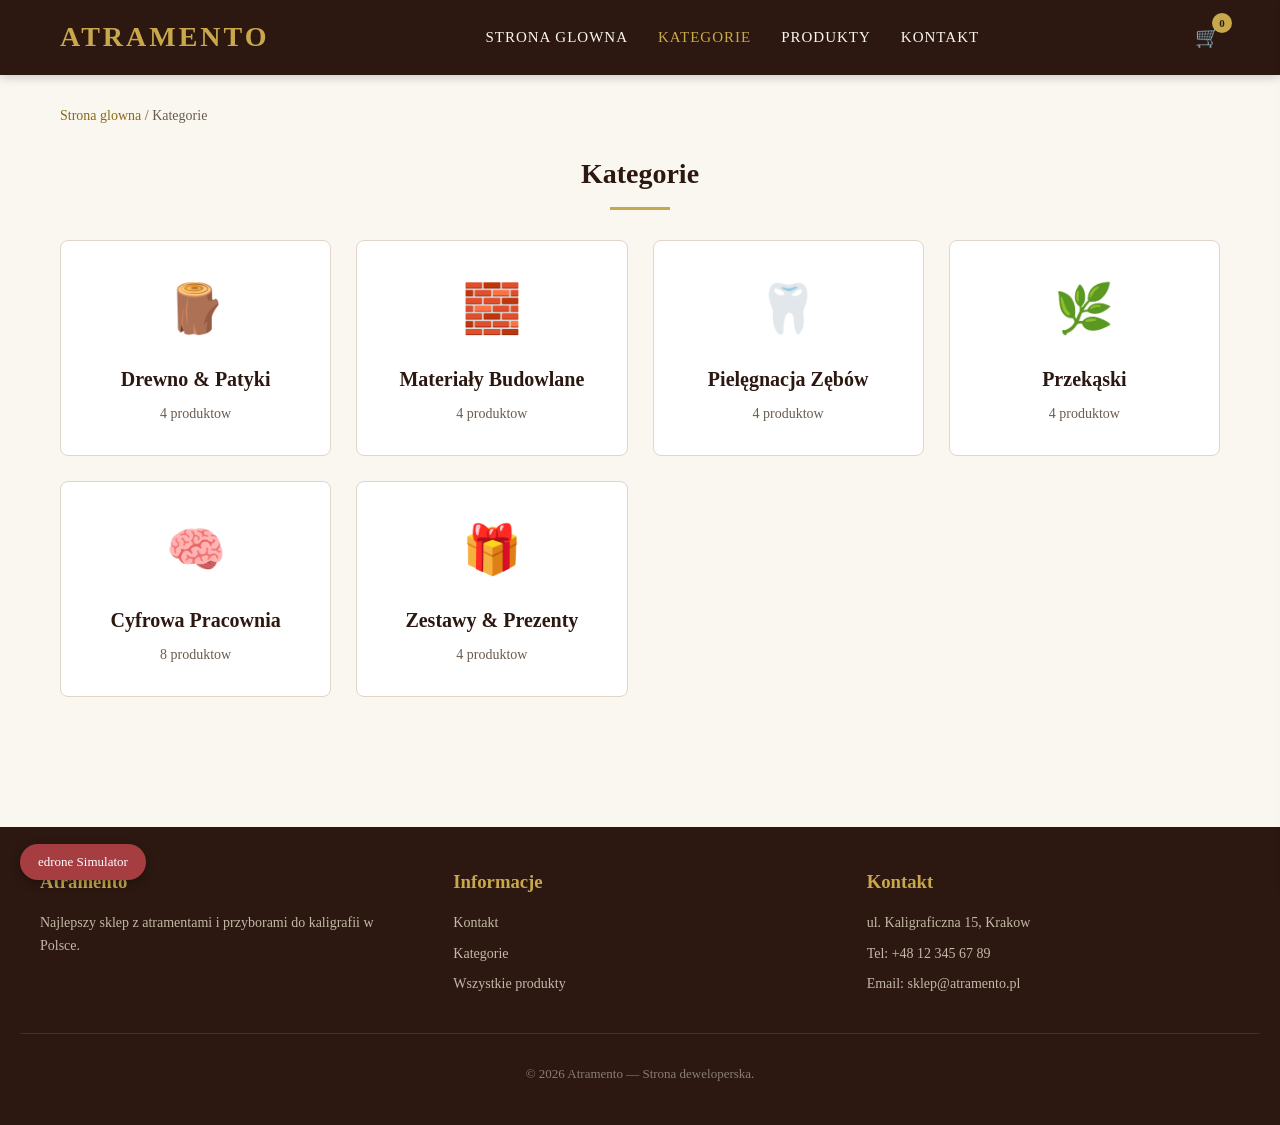
<file: categories.html>
<!DOCTYPE html>
<html lang="pl">
<head>
    <meta charset="UTF-8">
    <meta name="viewport" content="width=device-width, initial-scale=1.0">
    <title>Kategorie — Atramento</title>
    <link rel="icon" href="favicon.svg" type="image/svg+xml">
    <link rel="stylesheet" href="styles.css">
</head>
<body>

<header>
    <div class="header-top">
        <div class="logo"><a href="index.html"><span>Atramento</span></a></div>
        <nav>
            <a href="index.html">Strona Glowna</a>
            <a href="categories.html" class="active">Kategorie</a>
            <a href="products.html">Produkty</a>
            <a href="contact.html">Kontakt</a>
        </nav>
        <div class="cart-icon" onclick="toggleCart()">&#128722;<div class="cart-count" id="cart-count">0</div></div>
    </div>
</header>

<div class="cart-overlay" id="cart-overlay" onclick="toggleCart()"></div>
<div class="cart-panel" id="cart-panel">
    <div class="cart-header"><h2>Koszyk</h2><button class="cart-close" onclick="toggleCart()">&times;</button></div>
    <div class="cart-items" id="cart-items"></div>
    <div class="cart-footer">
        <div class="cart-total"><span>Razem:</span><span id="cart-total-price">0,00 zl</span></div>
        <button class="btn btn-accent btn-block" onclick="checkout()">Zamow</button>
    </div>
</div>

<div class="toast" id="toast"></div>

<main id="app"></main>

<footer>
    <div class="footer-content">
        <div class="footer-section">
            <h3>Atramento</h3>
            <p>Najlepszy sklep z atramentami i przyborami do kaligrafii w Polsce.</p>
        </div>
        <div class="footer-section">
            <h3>Informacje</h3>
            <a href="contact.html">Kontakt</a>
            <a href="categories.html">Kategorie</a>
            <a href="products.html">Wszystkie produkty</a>
        </div>
        <div class="footer-section">
            <h3>Kontakt</h3>
            <p>ul. Kaligraficzna 15, Krakow</p>
            <p>Tel: +48 12 345 67 89</p>
            <p>Email: sklep@atramento.pl</p>
        </div>
    </div>
    <div class="footer-bottom">&copy; 2026 Atramento — Strona deweloperska.</div>
</footer>

<button class="simulator-toggle" onclick="toggleSimulator()">edrone Simulator</button>
<div class="simulator-panel" id="sim-panel">
    <div class="simulator-header"><h3>edrone Event Simulator</h3><span id="sim-status">Zatrzymany</span></div>
    <div class="simulator-controls">
        <button class="sim-btn" id="sim-start" onclick="startSimulator()">Start</button>
        <button class="sim-btn" id="sim-stop" onclick="stopSimulator()">Stop</button>
        <button class="sim-btn" onclick="sendSingleEvent()">Wyslij 1</button>
        <button class="sim-btn" onclick="clearSimLog()">Wyczysc log</button>
    </div>
    <div class="simulator-log" id="sim-log"></div>
</div>

<script>
(function () {
    window._edrone = window._edrone || {};
    _edrone.app_id = 'd9d6477ce6888';
    _edrone.platform = 'custom';
    _edrone.version = '1.0';
    var s = document.createElement('script');
    s.type = 'text/javascript'; s.async = true;
    s.src = 'https://d3bo67muzbfgtl.cloudfront.net/edrone_2_0.js?app_id=' + _edrone.app_id;
    var f = document.getElementsByTagName('script')[0];
    f.parentNode.insertBefore(s, f);
})();
</script>
<script src="shared.js"></script>
<script>
document.addEventListener('DOMContentLoaded', function() {
    var app = document.getElementById('app');

    app.innerHTML =
        '<div class="breadcrumb"><a href="index.html">Strona glowna</a> / Kategorie</div>' +
        '<h2 class="section-title">Kategorie</h2>' +
        '<div class="categories-grid">' +
            categories.map(function(c) {
                return '<a class="category-card" href="products.html?cat=' + c.id + '">' +
                    '<div class="category-icon">' + c.icon + '</div>' +
                    '<h3>' + c.name + '</h3>' +
                    '<p>' + products.filter(function(p) { return p.categoryId === c.id; }).length + ' produktow</p>' +
                '</a>';
            }).join('') +
        '</div>';

    edroneCategoryView(
        categories.map(function(c) { return c.id; }).join('|'),
        categories.map(function(c) { return c.name; }).join('|')
    );
});
</script>
</body>
</html>
</file>
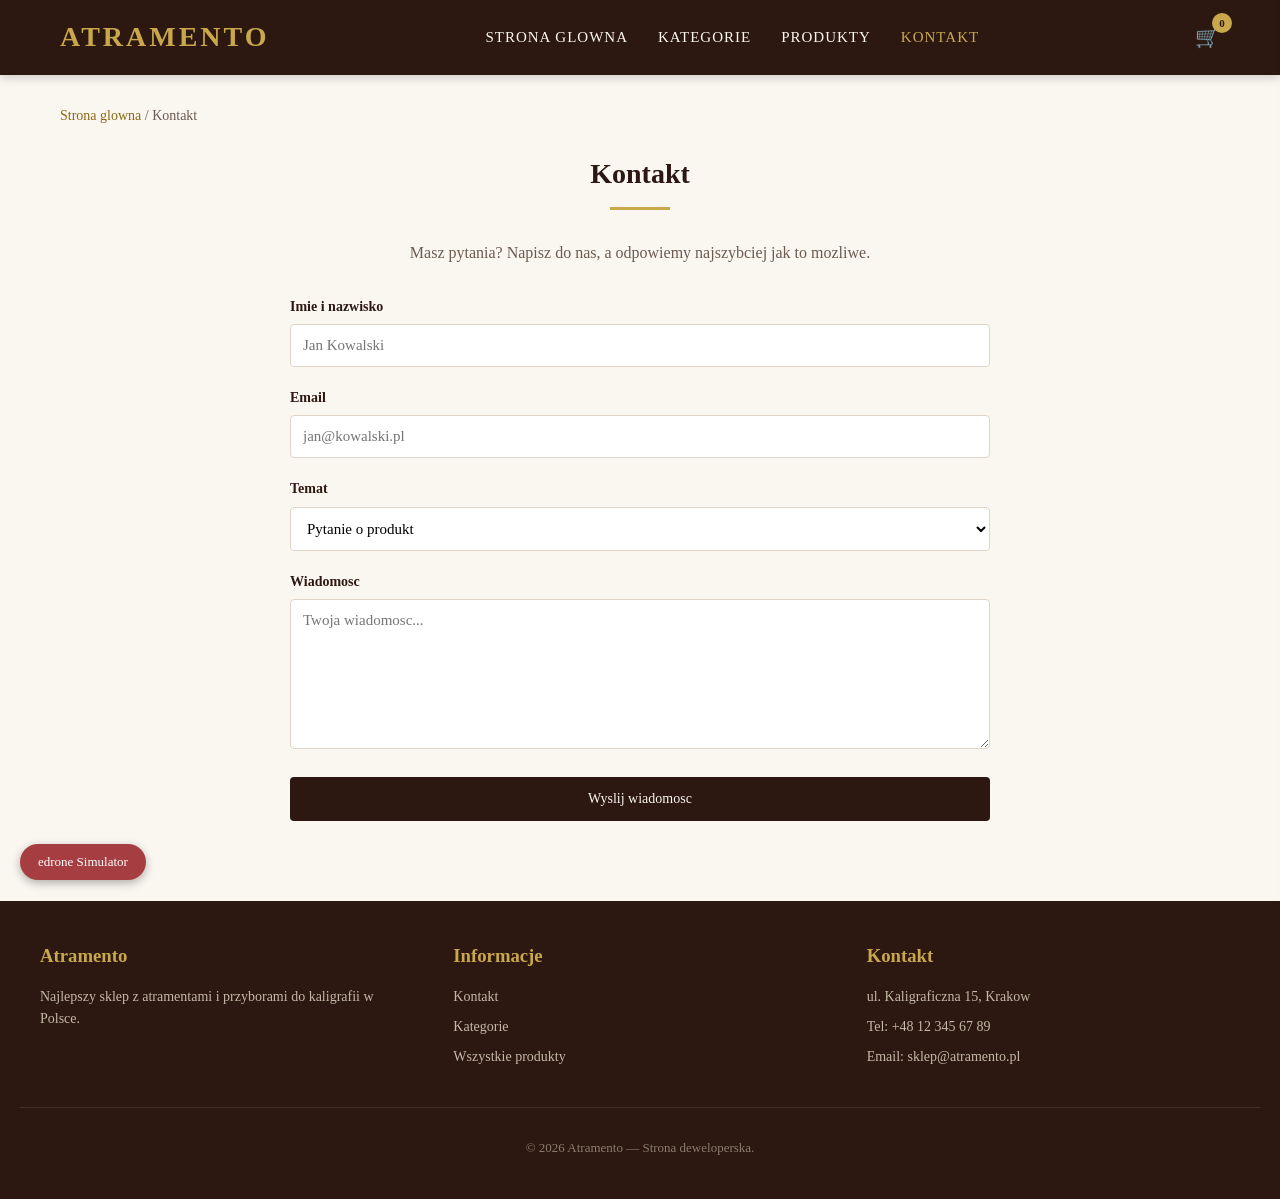
<file: contact.html>
<!DOCTYPE html>
<html lang="pl">
<head>
    <meta charset="UTF-8">
    <meta name="viewport" content="width=device-width, initial-scale=1.0">
    <title>Kontakt — Atramento</title>
    <link rel="icon" href="favicon.svg" type="image/svg+xml">
    <link rel="stylesheet" href="styles.css">
</head>
<body>

<header>
    <div class="header-top">
        <div class="logo"><a href="index.html"><span>Atramento</span></a></div>
        <nav>
            <a href="index.html">Strona Glowna</a>
            <a href="categories.html">Kategorie</a>
            <a href="products.html">Produkty</a>
            <a href="contact.html" class="active">Kontakt</a>
        </nav>
        <div class="cart-icon" onclick="toggleCart()">&#128722;<div class="cart-count" id="cart-count">0</div></div>
    </div>
</header>

<div class="cart-overlay" id="cart-overlay" onclick="toggleCart()"></div>
<div class="cart-panel" id="cart-panel">
    <div class="cart-header"><h2>Koszyk</h2><button class="cart-close" onclick="toggleCart()">&times;</button></div>
    <div class="cart-items" id="cart-items"></div>
    <div class="cart-footer">
        <div class="cart-total"><span>Razem:</span><span id="cart-total-price">0,00 zl</span></div>
        <button class="btn btn-accent btn-block" onclick="checkout()">Zamow</button>
    </div>
</div>

<div class="toast" id="toast"></div>

<main>
    <div class="breadcrumb"><a href="index.html">Strona glowna</a> / Kontakt</div>
    <h2 class="section-title">Kontakt</h2>
    <div class="contact-container">
        <p style="text-align:center; color: var(--text-light); margin-bottom: 30px;">
            Masz pytania? Napisz do nas, a odpowiemy najszybciej jak to mozliwe.
        </p>
        <div class="form-group">
            <label>Imie i nazwisko</label>
            <input type="text" id="contact-name" placeholder="Jan Kowalski" />
        </div>
        <div class="form-group">
            <label>Email</label>
            <input type="email" id="contact-email" placeholder="jan@kowalski.pl" />
        </div>
        <div class="form-group">
            <label>Temat</label>
            <select id="contact-subject">
                <option>Pytanie o produkt</option>
                <option>Zamowienie</option>
                <option>Reklamacja</option>
                <option>Wspolpraca</option>
                <option>Inne</option>
            </select>
        </div>
        <div class="form-group">
            <label>Wiadomosc</label>
            <textarea id="contact-message" placeholder="Twoja wiadomosc..."></textarea>
        </div>
        <button class="btn btn-primary btn-block" onclick="submitContact()" style="padding: 14px;">Wyslij wiadomosc</button>
    </div>
</main>

<footer>
    <div class="footer-content">
        <div class="footer-section">
            <h3>Atramento</h3>
            <p>Najlepszy sklep z atramentami i przyborami do kaligrafii w Polsce.</p>
        </div>
        <div class="footer-section">
            <h3>Informacje</h3>
            <a href="contact.html">Kontakt</a>
            <a href="categories.html">Kategorie</a>
            <a href="products.html">Wszystkie produkty</a>
        </div>
        <div class="footer-section">
            <h3>Kontakt</h3>
            <p>ul. Kaligraficzna 15, Krakow</p>
            <p>Tel: +48 12 345 67 89</p>
            <p>Email: sklep@atramento.pl</p>
        </div>
    </div>
    <div class="footer-bottom">&copy; 2026 Atramento — Strona deweloperska.</div>
</footer>

<button class="simulator-toggle" onclick="toggleSimulator()">edrone Simulator</button>
<div class="simulator-panel" id="sim-panel">
    <div class="simulator-header"><h3>edrone Event Simulator</h3><span id="sim-status">Zatrzymany</span></div>
    <div class="simulator-controls">
        <button class="sim-btn" id="sim-start" onclick="startSimulator()">Start</button>
        <button class="sim-btn" id="sim-stop" onclick="stopSimulator()">Stop</button>
        <button class="sim-btn" onclick="sendSingleEvent()">Wyslij 1</button>
        <button class="sim-btn" onclick="clearSimLog()">Wyczysc log</button>
    </div>
    <div class="simulator-log" id="sim-log"></div>
</div>

<script>
(function () {
    window._edrone = window._edrone || {};
    _edrone.app_id = 'd9d6477ce6888';
    _edrone.platform = 'custom';
    _edrone.version = '1.0';
    var s = document.createElement('script');
    s.type = 'text/javascript'; s.async = true;
    s.src = 'https://d3bo67muzbfgtl.cloudfront.net/edrone_2_0.js?app_id=' + _edrone.app_id;
    var f = document.getElementsByTagName('script')[0];
    f.parentNode.insertBefore(s, f);
})();
</script>
<script src="shared.js"></script>
<script>
function submitContact() {
    var name = document.getElementById('contact-name').value;
    var email = document.getElementById('contact-email').value;
    if (!email) { showToast('Prosze podac adres email'); return; }
    showToast('Wiadomosc wyslana! Dziekujemy.');
    if (email) edroneSubscribe(email, name, 'Contact Form');
}
</script>
</body>
</html>
</file>
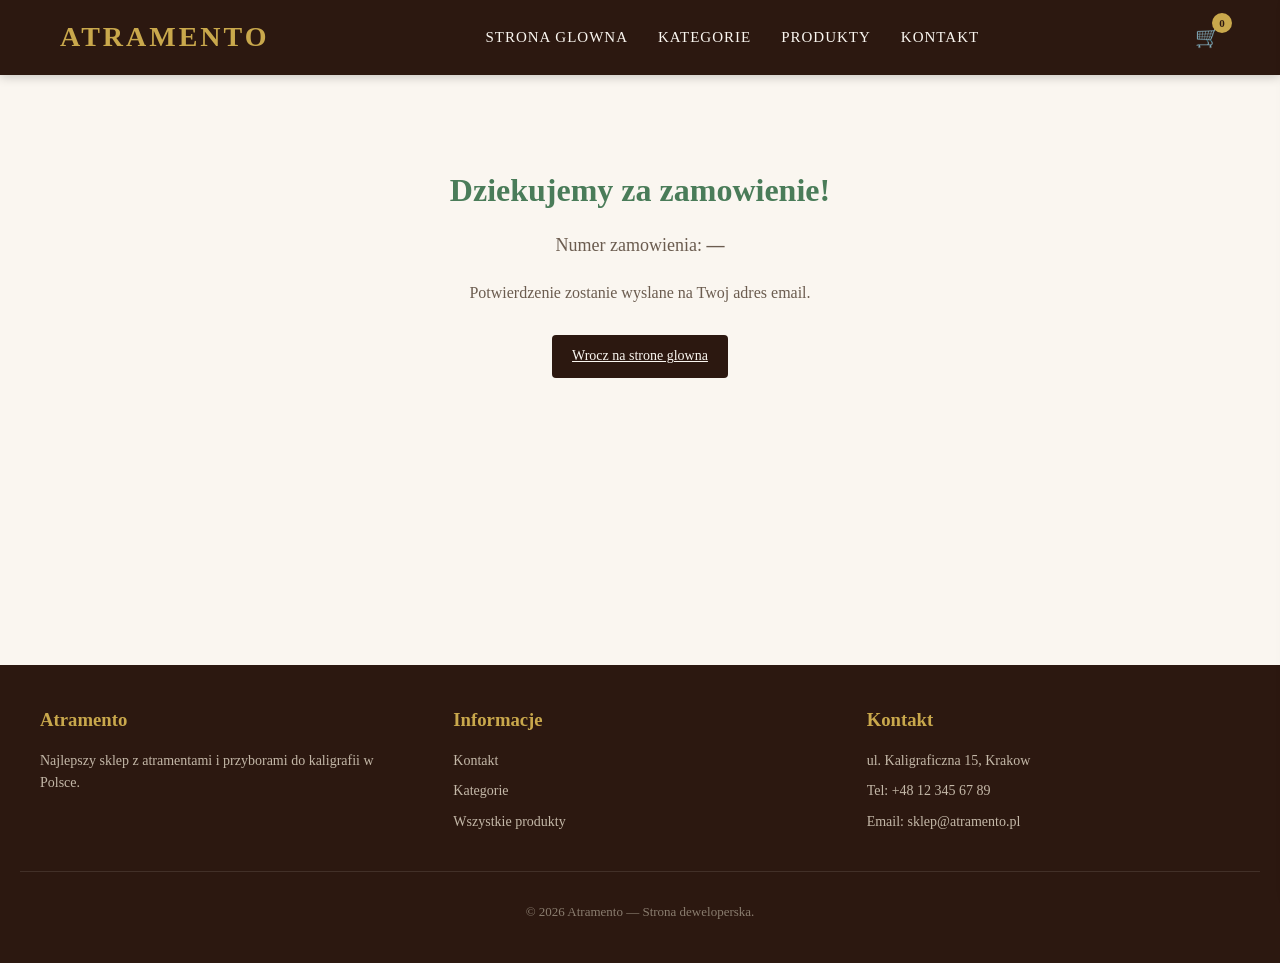
<file: thank-you.html>
<!DOCTYPE html>
<html lang="pl">
<head>
    <meta charset="UTF-8">
    <meta name="viewport" content="width=device-width, initial-scale=1.0">
    <title>Dziekujemy — Atramento</title>
    <link rel="icon" href="favicon.svg" type="image/svg+xml">
    <link rel="stylesheet" href="styles.css">
</head>
<body>

<header>
    <div class="header-top">
        <div class="logo"><a href="index.html"><span>Atramento</span></a></div>
        <nav>
            <a href="index.html">Strona Glowna</a>
            <a href="categories.html">Kategorie</a>
            <a href="products.html">Produkty</a>
            <a href="contact.html">Kontakt</a>
        </nav>
        <div class="cart-icon" onclick="toggleCart()">&#128722;<div class="cart-count" id="cart-count">0</div></div>
    </div>
</header>

<div class="cart-overlay" id="cart-overlay" onclick="toggleCart()"></div>
<div class="cart-panel" id="cart-panel">
    <div class="cart-header"><h2>Koszyk</h2><button class="cart-close" onclick="toggleCart()">&times;</button></div>
    <div class="cart-items" id="cart-items"></div>
    <div class="cart-footer">
        <div class="cart-total"><span>Razem:</span><span id="cart-total-price">0,00 zl</span></div>
        <button class="btn btn-accent btn-block" onclick="checkout()">Zamow</button>
    </div>
</div>

<div class="toast" id="toast"></div>

<main>
    <div class="thank-you">
        <h1>Dziekujemy za zamowienie!</h1>
        <p style="font-size: 18px; color: var(--text-light); margin-bottom: 20px;">
            Numer zamowienia: <strong id="order-id"></strong>
        </p>
        <p style="color: var(--text-light); margin-bottom: 30px;">
            Potwierdzenie zostanie wyslane na Twoj adres email.
        </p>
        <a href="index.html" class="btn btn-primary">Wrocz na strone glowna</a>
    </div>
</main>

<footer>
    <div class="footer-content">
        <div class="footer-section">
            <h3>Atramento</h3>
            <p>Najlepszy sklep z atramentami i przyborami do kaligrafii w Polsce.</p>
        </div>
        <div class="footer-section">
            <h3>Informacje</h3>
            <a href="contact.html">Kontakt</a>
            <a href="categories.html">Kategorie</a>
            <a href="products.html">Wszystkie produkty</a>
        </div>
        <div class="footer-section">
            <h3>Kontakt</h3>
            <p>ul. Kaligraficzna 15, Krakow</p>
            <p>Tel: +48 12 345 67 89</p>
            <p>Email: sklep@atramento.pl</p>
        </div>
    </div>
    <div class="footer-bottom">&copy; 2026 Atramento — Strona deweloperska.</div>
</footer>

<script>
(function () {
    window._edrone = window._edrone || {};
    _edrone.app_id = 'd9d6477ce6888';
    _edrone.platform = 'custom';
    _edrone.version = '1.0';
    var s = document.createElement('script');
    s.type = 'text/javascript'; s.async = true;
    s.src = 'https://d3bo67muzbfgtl.cloudfront.net/edrone_2_0.js?app_id=' + _edrone.app_id;
    var f = document.getElementsByTagName('script')[0];
    f.parentNode.insertBefore(s, f);
})();
</script>
<script src="shared.js"></script>
<script>
document.addEventListener('DOMContentLoaded', function() {
    var params = new URLSearchParams(window.location.search);
    var orderId = params.get('order') || '—';
    document.getElementById('order-id').textContent = orderId;
});
</script>
</body>
</html>
</file>
<file: styles.css>
:root {
    --primary: #2c1810;
    --secondary: #8b6914;
    --accent: #c9a84c;
    --bg: #faf6f0;
    --bg-card: #fff;
    --text: #2c1810;
    --text-light: #6b5c4f;
    --border: #e0d5c7;
    --success: #4a7c59;
    --danger: #a63d40;
}

* { margin: 0; padding: 0; box-sizing: border-box; }

body {
    font-family: 'Georgia', 'Times New Roman', serif;
    background: var(--bg);
    color: var(--text);
    line-height: 1.6;
}

header {
    background: var(--primary);
    color: #faf6f0;
    position: sticky;
    top: 0;
    z-index: 100;
    box-shadow: 0 2px 10px rgba(0,0,0,0.2);
}
.header-top {
    display: flex;
    align-items: center;
    justify-content: space-between;
    max-width: 1200px;
    margin: 0 auto;
    padding: 15px 20px;
}
.logo {
    font-size: 28px;
    font-weight: bold;
    letter-spacing: 3px;
    text-transform: uppercase;
}
.logo a { color: #faf6f0; text-decoration: none; }
.logo span { color: var(--accent); }
nav { display: flex; gap: 30px; }
nav a {
    color: #faf6f0;
    text-decoration: none;
    font-size: 15px;
    letter-spacing: 1px;
    text-transform: uppercase;
    transition: color 0.2s;
}
nav a:hover, nav a.active { color: var(--accent); }
.cart-icon {
    position: relative;
    cursor: pointer;
    font-size: 20px;
    color: #faf6f0;
    text-decoration: none;
}
.cart-count {
    position: absolute;
    top: -8px;
    right: -12px;
    background: var(--accent);
    color: var(--primary);
    border-radius: 50%;
    width: 20px;
    height: 20px;
    display: flex;
    align-items: center;
    justify-content: center;
    font-size: 11px;
    font-weight: bold;
}

main {
    max-width: 1200px;
    margin: 0 auto;
    padding: 30px 20px;
    min-height: 60vh;
}

.hero {
    background: linear-gradient(135deg, var(--primary) 0%, #4a3228 100%);
    color: #faf6f0;
    padding: 80px 40px;
    border-radius: 8px;
    margin-bottom: 50px;
    text-align: center;
}
.hero h1 { font-size: 48px; margin-bottom: 15px; letter-spacing: 2px; }
.hero p { font-size: 18px; opacity: 0.85; max-width: 600px; margin: 0 auto 30px; }
.hero-btn {
    display: inline-block;
    background: var(--accent);
    color: var(--primary);
    padding: 14px 40px;
    border-radius: 4px;
    text-decoration: none;
    font-weight: bold;
    letter-spacing: 1px;
    transition: background 0.2s;
    font-size: 16px;
    font-family: inherit;
    border: none;
    cursor: pointer;
}
.hero-btn:hover { background: #d4b35a; }

.section-title {
    font-size: 28px;
    margin-bottom: 30px;
    text-align: center;
    position: relative;
}
.section-title::after {
    content: '';
    display: block;
    width: 60px;
    height: 3px;
    background: var(--accent);
    margin: 10px auto 0;
}

.categories-grid {
    display: grid;
    grid-template-columns: repeat(auto-fill, minmax(250px, 1fr));
    gap: 25px;
    margin-bottom: 50px;
}
.category-card {
    background: var(--bg-card);
    border: 1px solid var(--border);
    border-radius: 8px;
    padding: 30px;
    text-align: center;
    transition: transform 0.2s, box-shadow 0.2s;
    text-decoration: none;
    color: var(--text);
    display: block;
}
.category-card:hover {
    transform: translateY(-3px);
    box-shadow: 0 6px 20px rgba(0,0,0,0.1);
}
.category-icon { font-size: 48px; margin-bottom: 15px; }
.category-card h3 { font-size: 20px; margin-bottom: 8px; }
.category-card p { color: var(--text-light); font-size: 14px; }

.products-grid {
    display: grid;
    grid-template-columns: repeat(auto-fill, minmax(260px, 1fr));
    gap: 25px;
    margin-bottom: 40px;
}
.product-card {
    background: var(--bg-card);
    border: 1px solid var(--border);
    border-radius: 8px;
    overflow: hidden;
    transition: transform 0.2s, box-shadow 0.2s;
}
.product-card:hover {
    transform: translateY(-3px);
    box-shadow: 0 6px 20px rgba(0,0,0,0.1);
}
.product-image {
    width: 100%;
    height: 220px;
    background: linear-gradient(135deg, #e8ddd0 0%, #d4c5b0 100%);
    display: flex;
    align-items: center;
    justify-content: center;
    font-size: 64px;
}
.product-image a { text-decoration: none; display: flex; width: 100%; height: 100%; align-items: center; justify-content: center; }
.product-image img { width: 100%; height: 100%; object-fit: cover; }
.product-info { padding: 20px; }
.product-category {
    font-size: 12px;
    color: var(--secondary);
    text-transform: uppercase;
    letter-spacing: 1px;
    margin-bottom: 5px;
}
.product-info h3 { font-size: 17px; margin-bottom: 8px; }
.product-info h3 a { color: var(--text); text-decoration: none; }
.product-info h3 a:hover { color: var(--secondary); }
.product-price {
    font-size: 20px;
    font-weight: bold;
    color: var(--secondary);
    margin-bottom: 12px;
}

.btn {
    display: inline-block;
    padding: 10px 20px;
    border-radius: 4px;
    border: none;
    cursor: pointer;
    font-family: inherit;
    font-size: 14px;
    transition: background 0.2s;
}
.btn-primary { background: var(--primary); color: #faf6f0; }
.btn-primary:hover { background: #3d2518; }
.btn-accent { background: var(--accent); color: var(--primary); font-weight: bold; }
.btn-accent:hover { background: #d4b35a; }
.btn-block { display: block; width: 100%; text-align: center; }

.product-detail {
    display: grid;
    grid-template-columns: 1fr 1fr;
    gap: 40px;
    margin-bottom: 40px;
}
.product-detail-image {
    background: linear-gradient(135deg, #e8ddd0 0%, #d4c5b0 100%);
    border-radius: 8px;
    display: flex;
    align-items: center;
    justify-content: center;
    font-size: 120px;
    min-height: 400px;
    overflow: hidden;
}
.product-detail-image img { width: 100%; height: 100%; object-fit: cover; }
.product-detail-info h1 { font-size: 32px; margin-bottom: 10px; }
.product-detail-info .product-category { margin-bottom: 15px; }
.product-detail-info .product-price { font-size: 28px; margin-bottom: 20px; }
.product-detail-info .description { color: var(--text-light); margin-bottom: 25px; line-height: 1.8; }
.quantity-selector { display: flex; align-items: center; gap: 15px; margin-bottom: 20px; }
.quantity-selector button {
    width: 36px; height: 36px;
    border: 1px solid var(--border);
    background: var(--bg);
    cursor: pointer;
    font-size: 18px;
    border-radius: 4px;
}
.quantity-selector span { font-size: 18px; min-width: 30px; text-align: center; }

.cart-panel {
    position: fixed;
    right: -420px;
    top: 0;
    width: 400px;
    height: 100vh;
    background: var(--bg-card);
    box-shadow: -4px 0 20px rgba(0,0,0,0.15);
    z-index: 200;
    transition: right 0.3s;
    display: flex;
    flex-direction: column;
}
.cart-panel.open { right: 0; }
.cart-header {
    display: flex;
    justify-content: space-between;
    align-items: center;
    padding: 20px;
    border-bottom: 1px solid var(--border);
}
.cart-header h2 { font-size: 20px; }
.cart-close { background: none; border: none; font-size: 24px; cursor: pointer; }
.cart-items { flex: 1; overflow-y: auto; padding: 20px; }
.cart-item {
    display: flex;
    gap: 15px;
    padding: 15px 0;
    border-bottom: 1px solid var(--border);
}
.cart-item-icon {
    width: 60px; height: 60px;
    background: #e8ddd0;
    border-radius: 4px;
    display: flex;
    align-items: center;
    justify-content: center;
    font-size: 28px;
}
.cart-item-details { flex: 1; }
.cart-item-details h4 { font-size: 14px; margin-bottom: 4px; }
.cart-item-details .price { color: var(--secondary); font-weight: bold; }
.cart-item-remove { background: none; border: none; color: var(--danger); cursor: pointer; font-size: 18px; }
.cart-footer { padding: 20px; border-top: 1px solid var(--border); }
.cart-total {
    display: flex;
    justify-content: space-between;
    font-size: 18px;
    font-weight: bold;
    margin-bottom: 15px;
}
.cart-overlay {
    position: fixed; top: 0; left: 0;
    width: 100%; height: 100%;
    background: rgba(0,0,0,0.4);
    z-index: 199;
    display: none;
}
.cart-overlay.open { display: block; }

.contact-container { max-width: 700px; margin: 0 auto; }
.form-group { margin-bottom: 20px; }
.form-group label { display: block; margin-bottom: 6px; font-weight: bold; font-size: 14px; }
.form-group input,
.form-group textarea,
.form-group select {
    width: 100%;
    padding: 12px;
    border: 1px solid var(--border);
    border-radius: 4px;
    font-family: inherit;
    font-size: 15px;
    background: var(--bg-card);
}
.form-group textarea { height: 150px; resize: vertical; }

.newsletter {
    background: var(--primary);
    color: #faf6f0;
    padding: 50px 40px;
    border-radius: 8px;
    text-align: center;
    margin: 50px 0;
}
.newsletter h2 { margin-bottom: 10px; }
.newsletter p { opacity: 0.8; margin-bottom: 20px; }
.newsletter-form { display: flex; gap: 10px; max-width: 500px; margin: 0 auto; }
.newsletter-form input { flex: 1; padding: 12px; border: none; border-radius: 4px; font-size: 15px; font-family: inherit; }

footer {
    background: var(--primary);
    color: #faf6f0;
    padding: 40px 20px;
    margin-top: 50px;
}
.footer-content {
    max-width: 1200px;
    margin: 0 auto;
    display: grid;
    grid-template-columns: repeat(3, 1fr);
    gap: 40px;
}
.footer-section h3 { margin-bottom: 15px; color: var(--accent); }
.footer-section p, .footer-section a {
    color: #c4b8a8;
    text-decoration: none;
    display: block;
    margin-bottom: 8px;
    font-size: 14px;
}
.footer-section a:hover { color: var(--accent); }
.footer-bottom {
    text-align: center;
    padding-top: 30px;
    margin-top: 30px;
    border-top: 1px solid rgba(255,255,255,0.1);
    font-size: 13px;
    color: #8a7d6f;
}

.thank-you { text-align: center; padding: 60px 20px; }
.thank-you h1 { color: var(--success); margin-bottom: 15px; }

.breadcrumb { margin-bottom: 25px; font-size: 14px; color: var(--text-light); }
.breadcrumb a { color: var(--secondary); text-decoration: none; }
.breadcrumb a:hover { text-decoration: underline; }

.filter-bar { display: flex; gap: 15px; margin-bottom: 25px; flex-wrap: wrap; }
.filter-btn {
    padding: 8px 18px;
    border: 1px solid var(--border);
    background: var(--bg-card);
    border-radius: 20px;
    cursor: pointer;
    font-family: inherit;
    font-size: 13px;
    transition: all 0.2s;
    text-decoration: none;
    color: var(--text);
}
.filter-btn.active, .filter-btn:hover {
    background: var(--primary);
    color: #faf6f0;
    border-color: var(--primary);
}

.toast {
    position: fixed;
    bottom: 30px; right: 30px;
    background: var(--primary);
    color: #faf6f0;
    padding: 15px 25px;
    border-radius: 6px;
    box-shadow: 0 4px 15px rgba(0,0,0,0.2);
    transform: translateY(100px);
    opacity: 0;
    transition: all 0.3s;
    z-index: 300;
}
.toast.show { transform: translateY(0); opacity: 1; }

.simulator-toggle {
    position: fixed;
    bottom: 20px; left: 20px;
    background: var(--danger);
    color: #fff;
    padding: 10px 18px;
    border-radius: 25px;
    border: none;
    cursor: pointer;
    font-family: inherit;
    font-size: 13px;
    z-index: 300;
    box-shadow: 0 3px 10px rgba(0,0,0,0.3);
}
.simulator-panel {
    position: fixed;
    bottom: 60px; left: 20px;
    width: 380px;
    max-height: 500px;
    background: #1a1a2e;
    color: #e0e0e0;
    border-radius: 8px;
    box-shadow: 0 4px 20px rgba(0,0,0,0.4);
    z-index: 300;
    display: none;
    flex-direction: column;
    font-family: 'Courier New', monospace;
    font-size: 12px;
}
.simulator-panel.open { display: flex; }
.simulator-header {
    padding: 12px 15px;
    background: #16213e;
    border-radius: 8px 8px 0 0;
    display: flex;
    justify-content: space-between;
    align-items: center;
}
.simulator-header h3 { font-size: 14px; color: #e94560; }
.simulator-controls {
    padding: 10px 15px;
    display: flex;
    gap: 8px;
    flex-wrap: wrap;
    border-bottom: 1px solid #2a2a4a;
}
.sim-btn {
    padding: 5px 12px;
    border: 1px solid #3a3a5a;
    background: #2a2a4a;
    color: #e0e0e0;
    border-radius: 4px;
    cursor: pointer;
    font-family: inherit;
    font-size: 11px;
}
.sim-btn:hover { background: #3a3a6a; }
.sim-btn.active { background: #e94560; border-color: #e94560; }
.simulator-log { flex: 1; overflow-y: auto; padding: 10px 15px; max-height: 300px; }
.log-entry { padding: 4px 0; border-bottom: 1px solid #2a2a3a; }
.log-time { color: #666; }
.log-action { color: #e94560; font-weight: bold; }
.log-email { color: #4ecdc4; }
.log-anon { color: #f9a825; }

@media (max-width: 768px) {
    .hero h1 { font-size: 32px; }
    .product-detail { grid-template-columns: 1fr; }
    .footer-content { grid-template-columns: 1fr; }
    nav { gap: 15px; }
    nav a { font-size: 13px; }
    .newsletter-form { flex-direction: column; }
}
</file>
